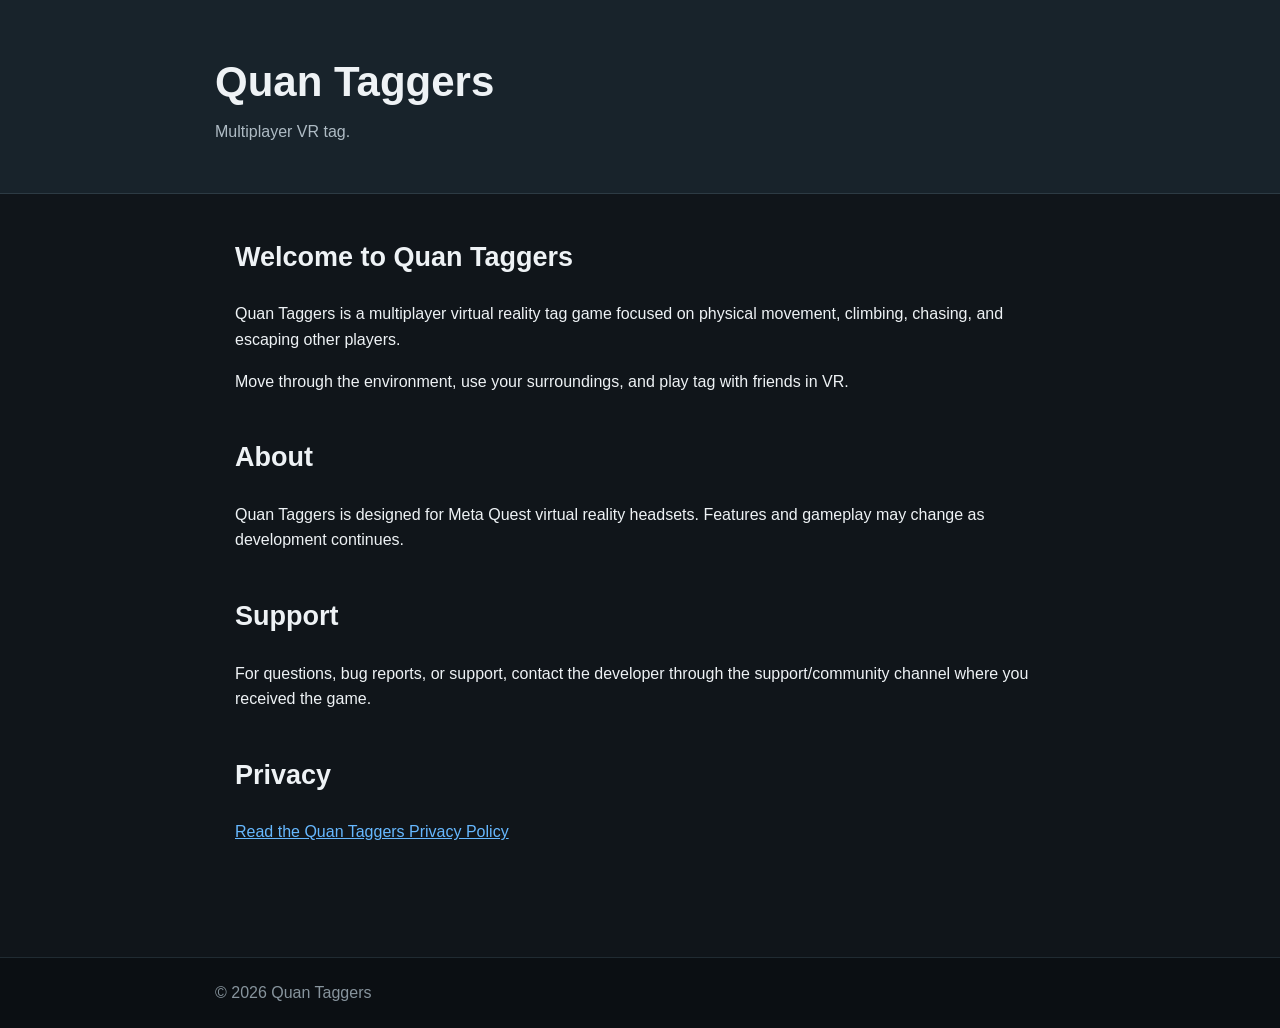
<file: index.html>
<!doctype html>
<html lang="en">
<head>
  <meta charset="utf-8">
  <meta name="viewport" content="width=device-width, initial-scale=1">
  <title>Quan Taggers</title>
  <link rel="stylesheet" href="style.css">
</head>
<body>
  <header>
    <div class="wrap">
      <h1>Quan Taggers</h1>
      <p class="tagline">Multiplayer VR tag.</p>
    </div>
  </header>

  <main class="wrap">
    <section class="hero">
      <h2>Welcome to Quan Taggers</h2>
      <p>
        Quan Taggers is a multiplayer virtual reality tag game focused on
        physical movement, climbing, chasing, and escaping other players.
      </p>
      <p>
        Move through the environment, use your surroundings, and play tag
        with friends in VR.
      </p>
    </section>

    <section>
      <h2>About</h2>
      <p>
        Quan Taggers is designed for Meta Quest virtual reality headsets.
        Features and gameplay may change as development continues.
      </p>
    </section>

    <section>
      <h2>Support</h2>
      <p>
        For questions, bug reports, or support, contact the developer through
        the support/community channel where you received the game.
      </p>
    </section>

    <section>
      <h2>Privacy</h2>
      <p><a href="privacy.html">Read the Quan Taggers Privacy Policy</a></p>
    </section>
  </main>

  <footer>
    <div class="wrap">© 2026 Quan Taggers</div>
  </footer>
</body>
</html>
</file>
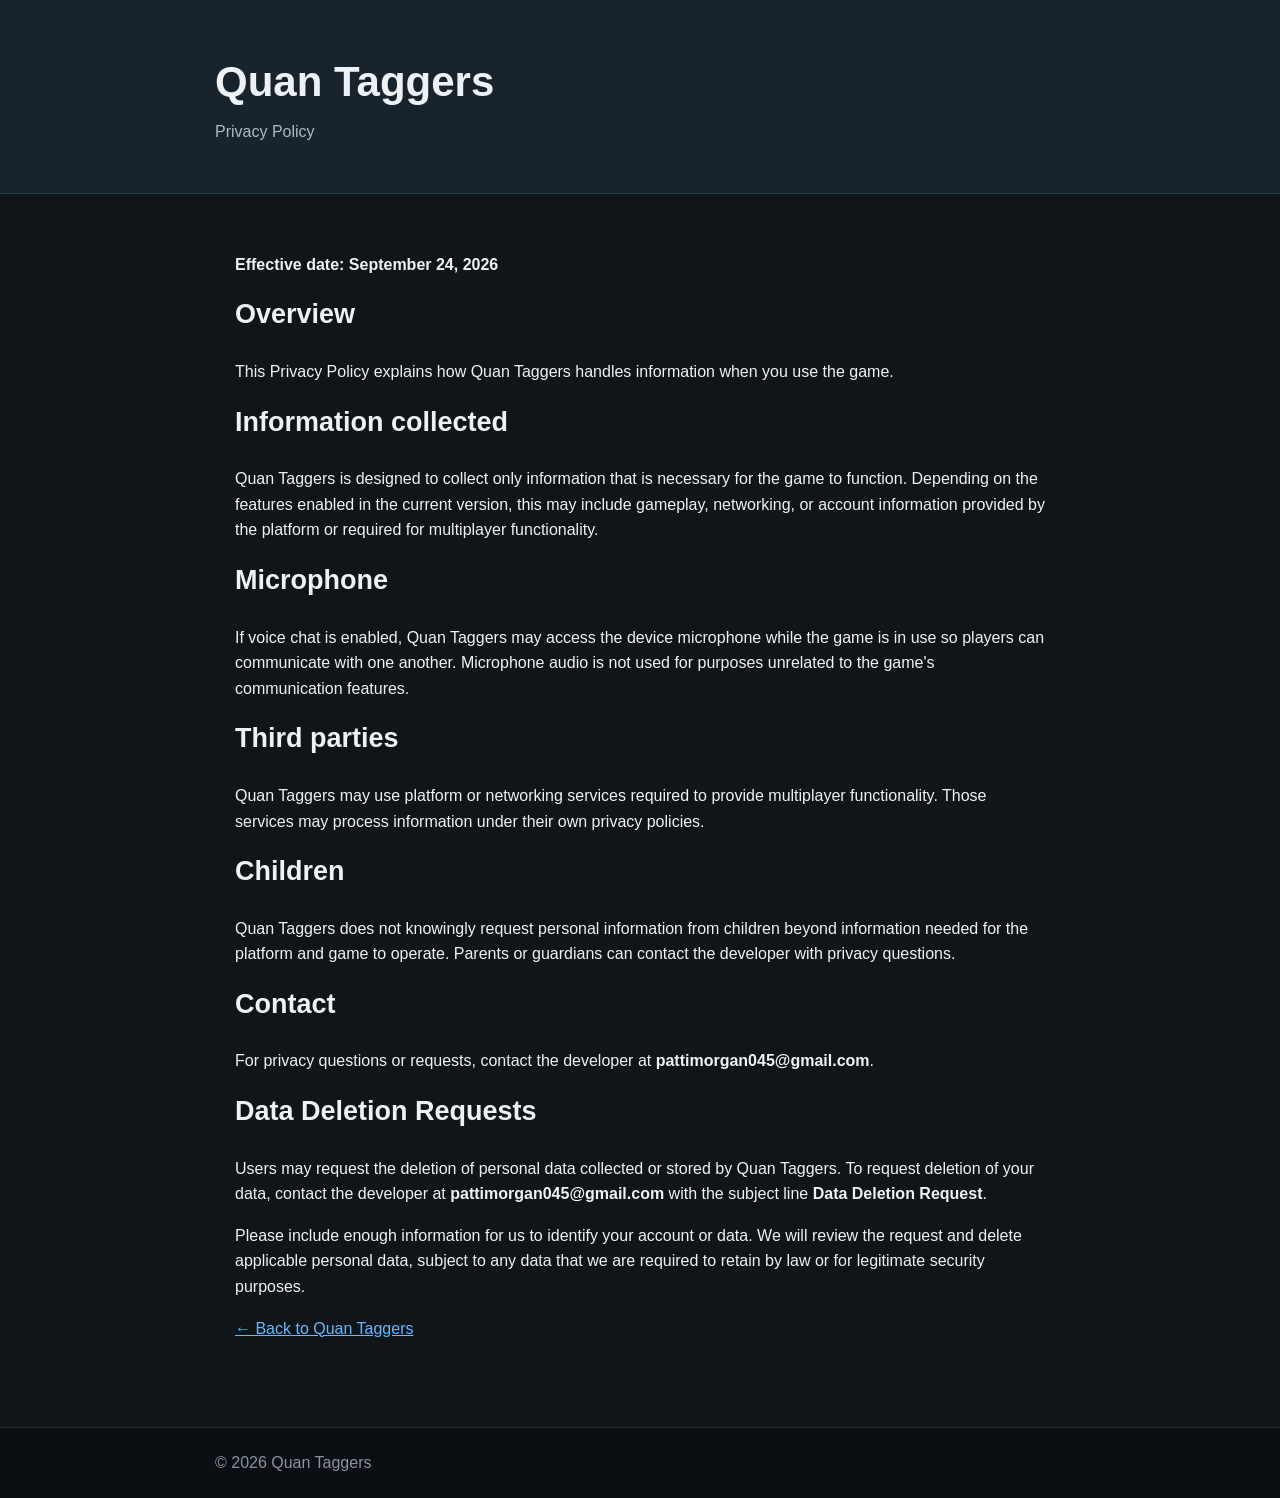
<file: privacy.html>
<!doctype html> 
<html lang="en"> 
<head> 
  <meta charset="utf-8"> 
  <meta name="viewport" content="width=device-width, initial-scale=1"> 
  <title>Quan Taggers Privacy Policy</title> 
  <link rel="stylesheet" href="style.css"> 
</head> 
<body> 
  <header> 
    <div class="wrap"> 
      <h1>Quan Taggers</h1> 
      <p class="tagline">Privacy Policy</p> 
    </div> 
  </header> 
 
  <main class="wrap"> 
    <p><strong>Effective date: September 24, 2026</strong></p> 
 
    <h2>Overview</h2> 
    <p> 
      This Privacy Policy explains how Quan Taggers handles information when 
      you use the game. 
    </p> 
 
    <h2>Information collected</h2> 
    <p> 
      Quan Taggers is designed to collect only information that is necessary 
      for the game to function. Depending on the features enabled in the 
      current version, this may include gameplay, networking, or account 
      information provided by the platform or required for multiplayer 
      functionality. 
    </p> 
 
    <h2>Microphone</h2> 
    <p> 
      If voice chat is enabled, Quan Taggers may access the device microphone 
      while the game is in use so players can communicate with one another. 
      Microphone audio is not used for purposes unrelated to the game's 
      communication features. 
    </p> 
 
    <h2>Third parties</h2> 
    <p> 
      Quan Taggers may use platform or networking services required to provide 
      multiplayer functionality. Those services may process information under 
      their own privacy policies. 
    </p> 
 
    <h2>Children</h2> 
    <p> 
      Quan Taggers does not knowingly request personal information from 
      children beyond information needed for the platform and game to operate. 
      Parents or guardians can contact the developer with privacy questions. 
    </p> 
 
    <h2>Contact</h2> 
    <p> 
      For privacy questions or requests, contact the developer at 
      <strong>pattimorgan045@gmail.com</strong>. 
    </p>

    <h2>Data Deletion Requests</h2>
    <p>
      Users may request the deletion of personal data collected or stored by
      Quan Taggers. To request deletion of your data, contact the developer at
      <strong>pattimorgan045@gmail.com</strong> with the subject line
      <strong>Data Deletion Request</strong>.
    </p>

    <p>
      Please include enough information for us to identify your account or data.
      We will review the request and delete applicable personal data, subject to
      any data that we are required to retain by law or for legitimate security
      purposes.
    </p>
 
    <p><a href="index.html">← Back to Quan Taggers</a></p> 
  </main> 
 
  <footer> 
    <div class="wrap">© 2026 Quan Taggers</div> 
  </footer> 
</body> 
</html>
</file>
<file: style.css>
* { box-sizing: border-box; }
body {
  margin: 0;
  font-family: Arial, Helvetica, sans-serif;
  line-height: 1.6;
  background: #10151a;
  color: #eef2f5;
}
header {
  padding: 48px 20px;
  background: #18232b;
  border-bottom: 1px solid #2d3b44;
}
.wrap { max-width: 850px; margin: 0 auto; }
h1 { margin: 0; font-size: 42px; }
.tagline { margin: 4px 0 0; color: #aebbc4; }
main { padding: 42px 20px 70px; }
section { margin-bottom: 42px; }
h2 { margin-top: 0; font-size: 27px; }
a { color: #66b8ff; }
footer {
  padding: 22px 20px;
  background: #0b0f13;
  color: #87949d;
  border-top: 1px solid #202b32;
}
</file>
